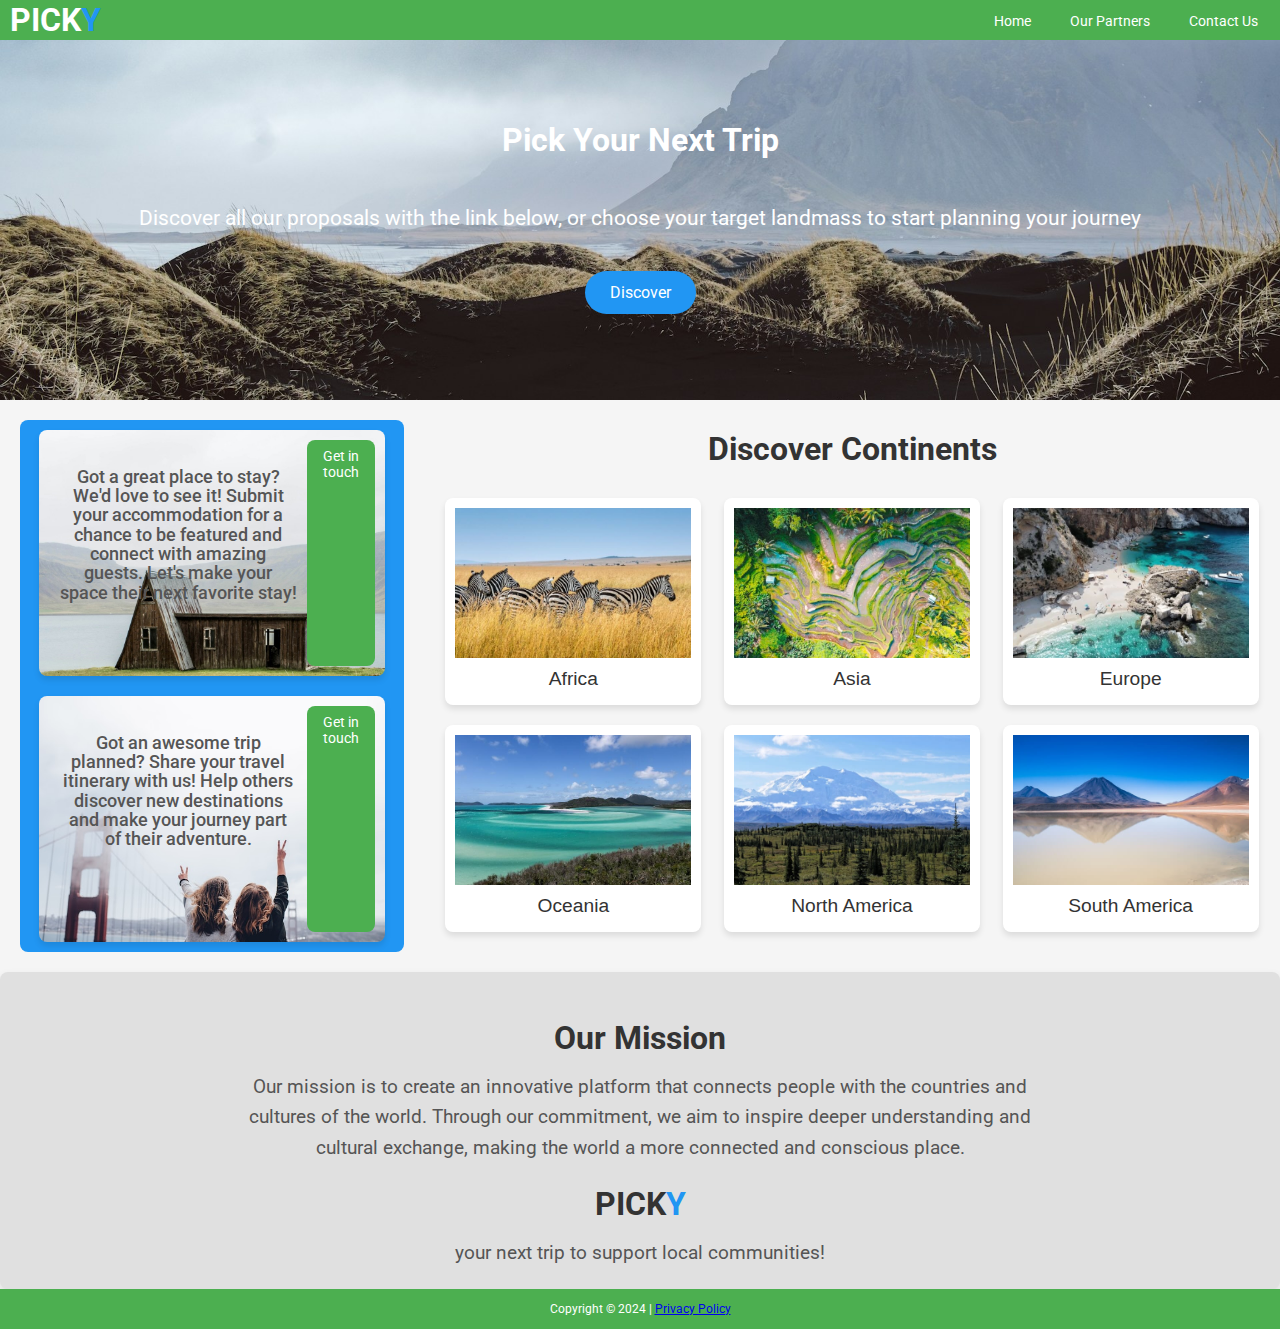
<file: index.html>
<!DOCTYPE html>
<html lang="en">
<head>
    <meta charset="UTF-8">
    <link href="https://fonts.googleapis.com/css2?family=Roboto:wght@400;700&display=swap" rel="stylesheet">
    <meta name="viewport" content="width=device-width, initial-scale=1.0"> <!-- Assicura la corretta visualizzazione su dispositivi mobili -->
    <title>PICKY</title>
    <link rel="stylesheet" href="1/styles.css"> <!-- Collega il CSS -->
</head>
<body>
    <header class="header-fascia">
        <h1>PICK<span class="blue-letter">Y</span></h1>
        <nav>
            <ul class="menu">
                <li><a href="index.html">Home</a></li>
                <li><a href="0/partners.html">Our Partners</a></li>
                <li><a href="0/contatti.html">Contact Us</a></li>
            </ul>
        </nav>
    </header>

    <main>
        <section class="hero" style="background-image: url('1/IMAGES/index.jpg');">
            <h2>Pick Your Next Trip</h2>
            <p>Discover all our proposals with the link below, or choose your target landmass to start planning your journey</p>
            <a href="3/3.1/template.html" class="btn">Discover</a>
        </section>

           <section class="layout-container">
            <!-- Contenitore Sinistra -->
            <div class="contenitore-sinistra">
            <!-- Sottocontenitore sinistra sopra -->
            <div class="sottocontenitore sinistra-sopra" style="background-image: url('1/IMAGES/sinistra1.jpg');">
                    <p>Got a great place to stay? We'd love to see it! Submit your accommodation for a chance to be featured and connect with amazing guests. Let's make your space their next favorite stay!</p>
                  <br>
                  <br>
                    <a href="pagina2.html" class="btn-sidebar">Get in touch</a>
            </div>
            <!-- Sottocontenitore sinistra sotto -->
            <div class="sottocontenitore sinistra-sotto" style="background-image: url('1/IMAGES/sinistra2.jpg');">
                    <p>Got an awesome trip planned? Share your travel itinerary with us! Help others discover new destinations and make your journey part of their adventure.</p>
                  <br>
                  <br>
                    <a href="pagina2.html" class="btn-sidebar">Get in touch</a>
            </div>
            </div>

        <!-- Sezione Continenti -->
        <section class="continenti">
        <h2 class="titolo-continenti">Discover Continents</h2> <!-- Aggiunto il titolo -->
            <div class="continente">
                <a href="2/template.html">
                    <img src="1/IMAGES/AFRICA.jpg" alt="Africa">
                    <p>Africa</p>
                </a>
            </div>
            <div class="continente">
                <a href="2/template.html">
                    <img src="1/IMAGES/ASIA.jpg" alt="Asia">
                    <p>Asia</p>
                </a>
            </div>
            <div class="continente">
                <a href="2/template.html">
                    <img src="1/IMAGES/EUROPE.jpg" alt="Europa">
                    <p>Europe</p>
                </a>
            </div>
            <div class="continente">
                <a href="2/template.html">
                    <img src="1/IMAGES/OCEANIA.jpg" alt="Oceania">
                    <p>Oceania</p>
                </a>
            </div>
            <div class="continente">
                <a href="2/template.html">
                    <img src="1/IMAGES/NORTH-AMERICA.jpg" alt="America del Nord">
                    <p>North America</p>
                </a>
            </div>
            <div class="continente">
                <a href="2/template.html">
                    <img src="1/IMAGES/SOUTH-AMERICA.jpg" alt="America del Sud">
                    <p>South America</p>
                </a>
            </div>
        </section>
    </section>

    <div class="mission">
        <h2>Our Mission</h2>
        <p>
Our mission is to create an innovative platform that connects people with the countries and cultures of the world. Through our commitment, we aim to inspire deeper understanding and cultural exchange, making the world a more connected and conscious place.  </p>
<h1>PICK<span class="blue-letter">Y</span></h1> 
<p>your next trip to support local communities!</p>
           </div>

        <footer>
            <p>Copyright © 2024 | <a href="privacy.html">Privacy Policy</a> 
            </p>
        </footer>
    </main>
</body>
</html>
</file>
<file: 1/styles.css>
* {
    box-sizing: border-box; /* Assicura che padding e margin non influiscano sulle dimensioni */
}

html, body {
    height: 100%; /* Assicura che il body occupi il 100% dell'altezza della finestra */
    margin: 0; /* Rimuove i margini di default */
    padding: 0; /* Rimuove il padding di default */
    display: flex; /* Imposta il body come contenitore flessibile */
    flex-direction: column; /* Dispone i figli in colonna */
    font-family: 'Roboto', sans-serif; /* Imposta il font moderno */
    background-color: #f5f5f5; 
}

.header h1 {
    font-size: 24px; /* Dimensione del testo */
}
/* Stile per la lettera blu */
.blue-letter {
    color: #2196F3; /* Lo stesso colore blu del pulsante */
}
.header-fascia {
    background-color: #4CAF50; /* Colore verde */
    color: white; /* Testo bianco */
    padding: 2px 10px; /* Spaziatura interna */
    display: flex; 
    justify-content: space-between; /* Spazio tra il titolo e il menu */
    align-items: center; /* Allinea verticalmente il contenuto */
    width: 100%; /* Estendi la fascia alla larghezza completa della pagina */
    position: fixed; /* Fissa la fascia in alto */
    top: 0; /* Posiziona la fascia in cima alla pagina */
    left: 0; /* Posiziona a sinistra */
    z-index: 1000; /* Assicura che sia sopra altri elementi */
    height: 40px;
}

nav {
    display: flex; /* Assicura che il menu si disponga in fila */
}

.menu {
    list-style-type: none; /* Rimuovi i punti elenco */
    padding: 0; /* Rimuovi padding */
    margin: 0; /* Rimuovi margini */
    display: flex; /* Mantiene il menu in riga */
}

.menu li {
    margin-left: 15px; /* Spazio tra i link */
}

.menu a {
    color: white; /* Colore dei link */
    text-decoration: none; /* Rimuovi sottolineatura */
    font-size: 14px; /* Dimensione del testo */
    padding: 8px 12px; /* Padding per il link */
    border-radius: 4px; /* Angoli arrotondati */
}

.menu a:hover {
    background-color: rgba(255, 255, 255, 0.1); /* Sfondo al passaggio del mouse */
}

/* Stili per il main */
main {
    flex: 1; /* Fa in modo che il main cresca per occupare lo spazio rimanente */
    padding-top: 40px; /* Spazio sotto l'header */
    display: flex;
    flex-direction: column; /* Dispone i figli in colonna */
}

/* Sezione hero */
.hero {
    background-size: cover;
    background-position: center;
    height: 40vh; /* Altezza della sezione hero */
    color: white;
    text-align: center;
    display: flex;
    flex-direction: column;
    justify-content: center;
    align-items: center;
}

/* Modifica del testo della sezione hero */
.hero h2 {
    color: #ffffff; 
    margin-top: 15px;
    font-size: 2rem; /* Aumentiamo la dimensione del titolo */
    font-weight: 700; /* Grassetto per maggiore impatto */
}

.hero p {
    color: #ffffff;
    font-size: 1.3rem; /* Aumentiamo la dimensione del titolo */
}

/* Nuovo stile per il pulsante */
.btn {
    background-color: #2196F3; /* Blu moderno */
    color: white; /* Colore del testo */
    border: none; /* Rimuove il bordo */
    padding: 12px 25px; /* Padding per il pulsante */
    text-align: center; /* Testo centrato */
    text-decoration: none; /* Rimuove la sottolineatura */
    display: inline-block; /* Permette di impostare padding e margini */
    font-size: 16px; /* Dimensione del testo */
    border-radius: 50px; /* Angoli arrotondati */
    transition: background-color 0.3s, transform 0.3s; /* Transizioni per il colore e il movimento */
    margin-top: 20px; /* Margine sopra il pulsante */
    margin-bottom: 20px;
}

.btn:hover {
    background-color: #1976D2; /* Blu più scuro al passaggio del mouse */
    transform: translateY(-3px); /* Movimento verso l'alto al passaggio del mouse */
}

/* Layout container */
.layout-container {
    display: flex; /* Dispone i contenitori in orizzontale per il desktop */
    flex-wrap: wrap; /* Permette ai contenuti di andare a capo su mobile */
    margin: 20px 0; /* Margine sopra e sotto il layout */
    width: 100%;
}

/* Contenitore sinistra */
.contenitore-sinistra {
    background-color: #2196F3; /* Sfondo dello stesso colore del btn */
    width: 30%; /* Occupa il 25% della larghezza su desktop */
    display: flex;
    flex-direction: column;
    justify-content: space-between; /* Distribuisce lo spazio tra i figli */
    align-items: center;
    margin-right: 20px; /* Spazio tra il contenitore sinistra e i continenti */
    margin-left: 20px;
    border-radius: 8px;
}

/* Sottocontenitori */
.sottocontenitore {
    background-size: cover;
    background-position: center;
    width: 90%;
    padding: 10px;
    border-radius: 8px;
    margin-top: 10px;
    margin-bottom: 10px;
    box-shadow: 0 4px 6px rgba(0, 0, 0, 0.1); /* Ombra leggera */
    height: 47%;
    display: flex;
    justify-content: center; /* Centra orizzontalmente */
}

.sottocontenitore p {
    text-align: center;
    padding: 10px;
    font-size: 1.1rem; /* Aumenta la dimensione del testo */
    color: #555; /* Colore del testo bianco per maggiore contrasto */
    line-height: 1.1; /* Aumenta l'altezza della linea per migliorare la leggibilità */
    font-weight: 500; /* Rende il testo leggermente più spesso */
    display: block;
}
    
/* Stile del pulsante all'interno dei sottocontenitori */
.btn-sidebar {
    background-color: #4CAF50; /* Blu più scuro */
    color: white;
    border: none;
    padding: 8px 16px;
    text-align: center;
    text-decoration: none;
    font-size: 14px;
    border-radius: 8px;
    transition: background-color 0.3s, transform 0.3s;
    margin: 0 auto; /* Centra orizzontalmente */
    display: block;
}

.btn-sidebar:hover {
    background-color: #419444; /* Colore più scuro al passaggio del mouse */
    transform: translateY(-3px); /* Effetto di sollevamento */
}

/* Sezione continenti */

.titolo-continenti {
    text-align: center; /* Centra il testo */
    font-size: 2rem; /* Dimensione del testo */
    color: #333; /* Colore del testo */
    margin-bottom: 20px; /* Spazio sotto il titolo */
    display: block;
    width: 100%;
    margin-top: 0px;
}

.continenti {
    display: flex;
    flex-wrap: wrap; /* Permette ai contenuti di andare a capo se necessario */
    justify-content: space-around; /* Spazio uniforme tra i continenti */
    align-items: flex-start; /* Allinea i contenitori nella parte superiore */
    flex: 1; /* Fa sì che la sezione occupi lo spazio rimanente del main */
    padding: 10px;
    width: 70%;
}

/* Contenitori continenti */
.continente {
    flex-basis: calc(33% - 20px); /* Larghezza del contenitore, 3 in fila */
    margin: 10px; /* Margine tra i continenti */
    text-align: center;
    background-color: #fff; /* Sfondo bianco per ogni sezione */
    border-radius: 8px;
    box-shadow: 0 4px 6px rgba(0, 0, 0, 0.1); /* Leggera ombra */
    overflow: hidden; /* Per far sì che l'immagine rimanga all'interno del box */
    transition: transform 0.2s ease; /* Transizione per il movimento */
}

.continente a {
    text-decoration: none; /* Rimuove la sottolineatura dai link */
    color: #333; /* Colore del testo */
    font-size: 1.2em; /* Dimensione del testo aumentata per maggiore leggibilità */
    font-family: 'Arial', sans-serif; /* Font moderno */
    transition: color 0.3s, transform 0.3s; /* Transizione per effetto hover */
    display: block; /* Rende l'intero contenitore cliccabile */
    padding: 10px; /* Aggiunge padding per un'area cliccabile più ampia */
}

.continente a:hover {
    color: #007BFF; /* Colore del testo al passaggio del mouse */
    transform: scale(1.05); /* Effetto di ingrandimento al passaggio del mouse */
}

/* Modifica anche il paragrafo all'interno del continente */
.continente p {
    margin: 5px 0;
    font-size: 1em; /* Dimensione del testo normale */
    color: #333; /* Colore del testo */
    font-weight: 500; /* Aggiungi un peso del font per un aspetto più pulito */
}

.continente:hover {
    transform: translateY(-5px); /* Leggero sollevamento al passaggio del mouse */
}

.continente img {
    width: 100%; /* L'immagine occupa tutta la larghezza del box */
    height: 150px; /* Altezza fissa dell'immagine */
    object-fit: cover; /* Adatta l'immagine al contenitore senza distorsioni */
}

.mission {
    width: 100%; /* Occupa tutta la larghezza */
    background-color: #e0e0e0; /* Sfondo leggero e moderno */
    padding: 20px 10px; /* Spaziatura interna per un look arioso */
    margin-top: 0px; /* Spazio sopra la missione */
    text-align: center; /* Allinea il testo al centro */
    border-radius: 8px; /* Aggiunge angoli arrotondati */
    box-shadow: 0 4px 8px rgba(0, 0, 0, 0.1); /* Leggera ombra per effetto moderno */
}

.mission h2 {
    font-size: 2rem; /* Titolo più grande e d'impatto */
    color: #333; /* Colore del testo */
    margin-bottom: 15px; /* Spazio sotto il titolo */
}

.mission h1 {
    font-size: 2rem; /* Titolo più grande e d'impatto */
    color: #333; /* Colore del testo */
    margin-bottom: 15px; /* Spazio sotto il titolo */
}

.mission p {
    font-size: 1.2rem; /* Dimensione del testo più leggibile */
    color: #555; /* Testo grigio per un look moderno */
    line-height: 1.6; /* Aumenta l'altezza della linea per migliorare la leggibilità */
    max-width: 800px; /* Limita la larghezza del testo per evitare che sia troppo largo */
    margin: 0 auto; /* Centra il paragrafo */
}

/* Footer */
footer {
    background-color: #4CAF50; /* Colore verde del footer */
    color: white;
    text-align: center;
    width: 100%; /* Larghezza completa del footer */
    font-size: 12px;
    padding: 1px; /* Spaziatura interna */
    position: relative; /* Posizionamento relativo per il footer */
    height: auto;
}

.footer a {
    text-decoration: none;    
}

/* Media query per schermi piccoli */
@media screen and (max-width: 768px) {
    /* Dimensioni del titolo e del paragrafo nella sezione hero */

    .header h1 {
        font-size: 18px; /* Dimensione del testo */
    }
    .header-fascia {
        height: auto;
    }
    .footer {
        height: auto;
    }
    .menu a {
        font-size: 10px; /* Aumenta la dimensione del titolo */
    }
    .menu li {
        margin-left: 5px; /* Spazio tra i link */
    }
    .hero h2 {
        font-size: 24px; /* Aumenta la dimensione del titolo */
    }

    .hero p {
        font-size: 18px; /* Aumenta la dimensione del paragrafo */
    }

    /* Stile del pulsante */
    .btn {
        font-size: 18px; /* Aumenta la dimensione del pulsante */
        padding: 15px 25px; /* Aumenta il padding del pulsante */
    }

      .layout-container {
        flex-direction: column; /* Dispone tutto in colonna su mobile */
    }

    .contenitore-sinistra {
        width: 100%; /* Occupa tutta la larghezza */
        margin-bottom: 20px; /* Spazio sotto il contenitore a sinistra */
    }

    .sottocontenitore {
        display: inline-block;
        width: calc(50% - 10px); /* Due sottocontenitori uno accanto all'altro */
        margin-right: 10px; /* Spazio tra i sottocontenitori */
    }

    .content-left, .content-right {
        width: 100%;
        text-align: center;
        padding-left: 0;
    }

    .content-right p {
        font-size: 1.2rem; /* Aumenta la dimensione del testo per mobile */
    }

    .btn-sidebar {
        font-size: 16px; /* Aumenta la dimensione del bottone */
        padding: 12px 20px;
    }
    
    .continenti {
        /* Modifiche alla sezione continenti per spaziatura */
        justify-content: flex-start; /* Allinea a sinistra */
        padding: 10px; /* Riduci il padding */
    }

    /* Contenitori continenti */
    .continente {
        flex-basis: calc(50% - 20px); /* Due contenitori per riga */
        margin: 10px; /* Margine tra i continenti */
    }
    
        .sottocontenitore:last-child {
        margin-right: 0;
    }
        
    /* Sezione continenti per visualizzazione singola */
    @media screen and (max-width: 480px) {
        .continente {
            flex-basis: calc(100% - 20px); /* Un contenitore per riga su schermi molto piccoli */
        }
    /* Stili per il desktop */
    @media screen and (min-width: 769px) {
        .header-fascia {
            padding: 5px 20px; /* Riduci il padding per l'header */
            height: auto; /* Permetti all'header di adattarsi al contenuto */
        }

        .menu a {
            font-size: 16px; /* Aumenta leggermente la dimensione del font dei link nel menu */
        }
    }

    }
}
</file>
